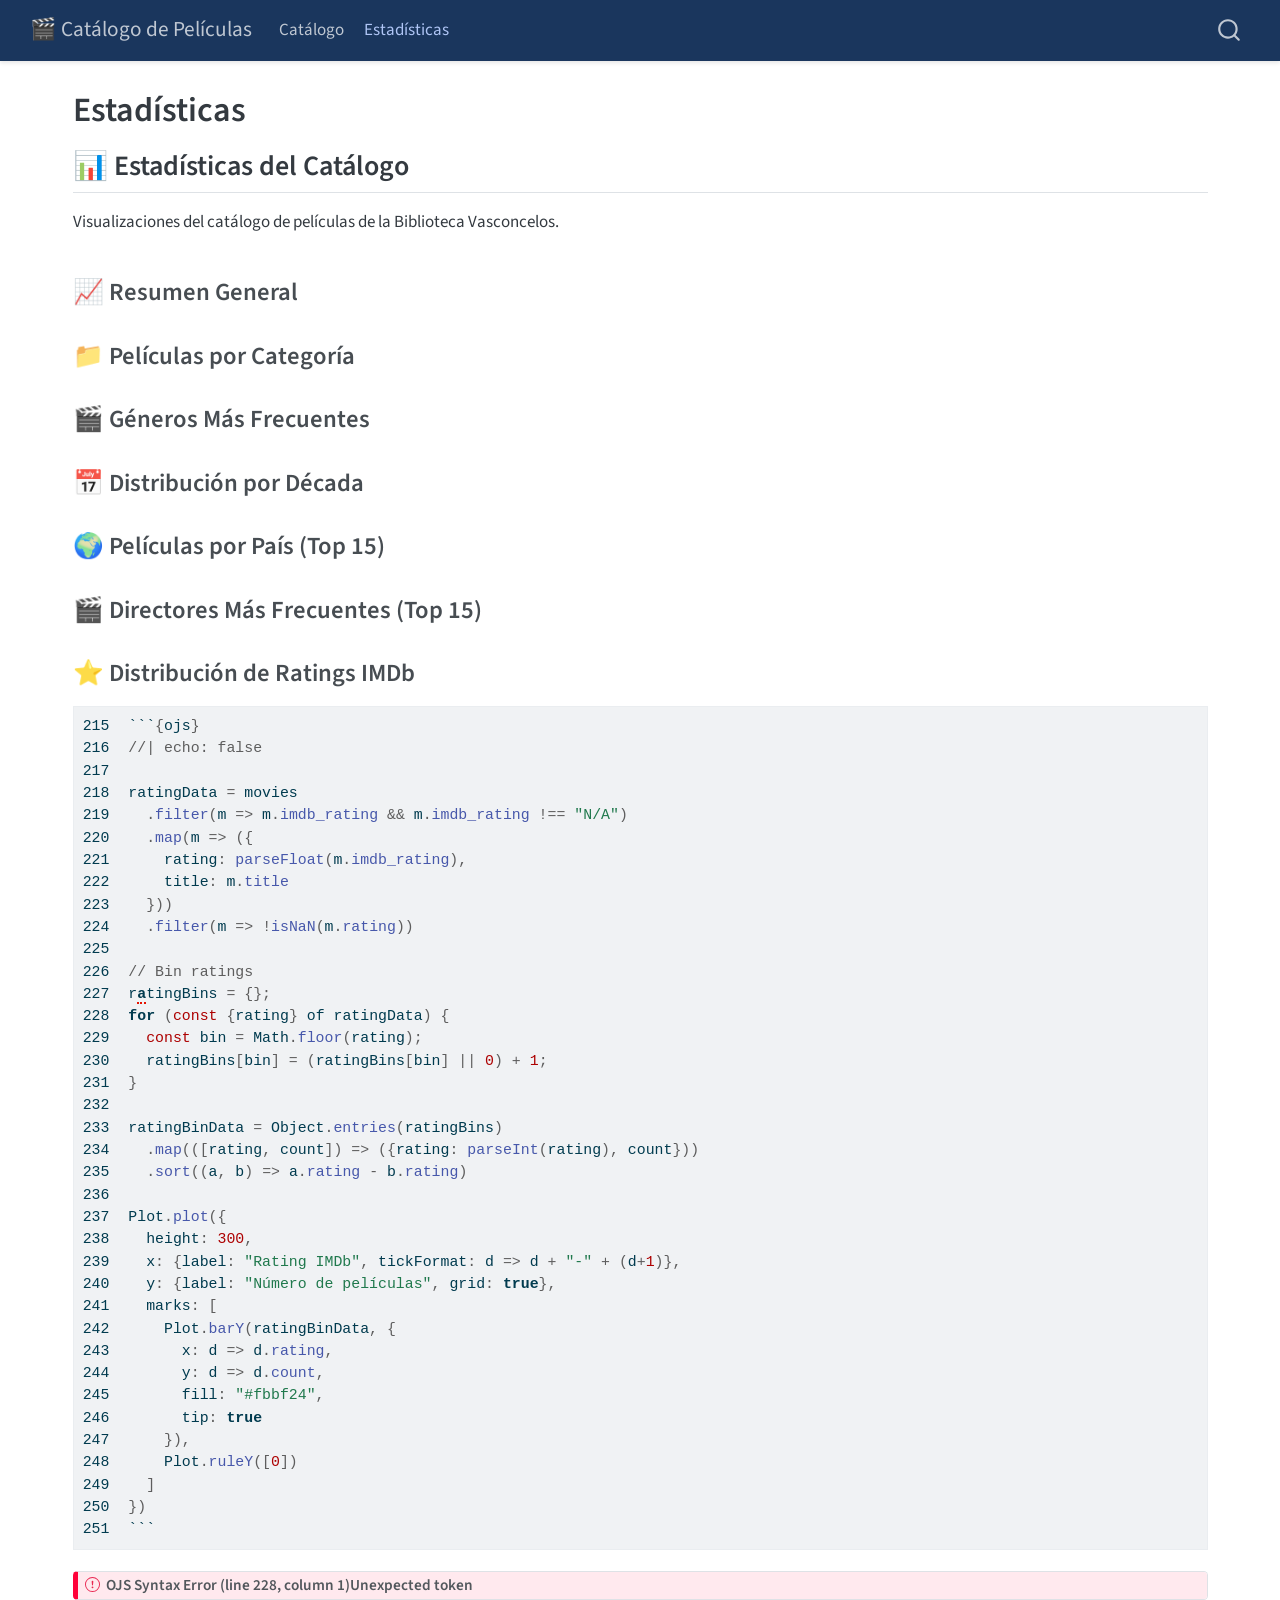
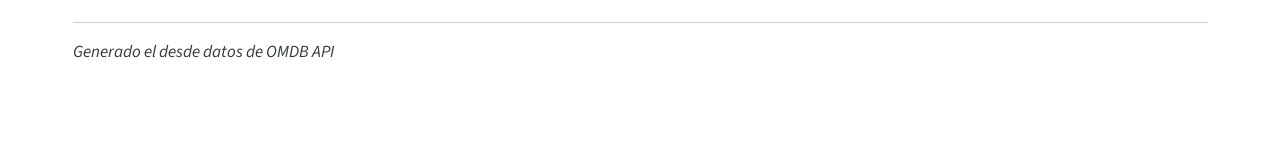
<file: stats.html>
<!DOCTYPE html>
<html xmlns="http://www.w3.org/1999/xhtml" lang="en" xml:lang="en"><head>

<meta charset="utf-8">
<meta name="generator" content="quarto-1.9.37">

<meta name="viewport" content="width=device-width, initial-scale=1.0, user-scalable=yes">


<title>Estadísticas – Catálogo de Películas</title>
<style>
/* Default styles provided by pandoc.
** See https://pandoc.org/MANUAL.html#variables-for-html for config info.
*/
code{white-space: pre-wrap;}
span.smallcaps{font-variant: small-caps;}
div.columns{display: flex; gap: min(4vw, 1.5em);}
div.column{flex: auto; overflow-x: auto;}
div.hanging-indent{margin-left: 1.5em; text-indent: -1.5em;}
ul.task-list{list-style: none;}
ul.task-list li input[type="checkbox"] {
  width: 0.8em;
  margin: 0 0.8em 0.2em -1em; /* quarto-specific, see https://github.com/quarto-dev/quarto-cli/issues/4556 */ 
  vertical-align: middle;
}
/* CSS for syntax highlighting */
html { -webkit-text-size-adjust: 100%; }
pre > code.sourceCode { white-space: pre; position: relative; }
pre > code.sourceCode > span { display: inline-block; line-height: 1.25; }
pre > code.sourceCode > span:empty { height: 1.2em; }
.sourceCode { overflow: visible; }
code.sourceCode > span { color: inherit; text-decoration: inherit; }
div.sourceCode { margin: 1em 0; }
pre.sourceCode { margin: 0; }
@media screen {
div.sourceCode { overflow: auto; }
}
@media print {
pre > code.sourceCode { white-space: pre-wrap; }
pre > code.sourceCode > span { text-indent: -5em; padding-left: 5em; }
}
pre.numberSource code
  { counter-reset: source-line 0; }
pre.numberSource code > span
  { position: relative; left: -4em; counter-increment: source-line; }
pre.numberSource code > span > a:first-child::before
  { content: counter(source-line);
    position: relative; left: -1em; text-align: right; vertical-align: baseline;
    border: none; display: inline-block;
    -webkit-touch-callout: none; -webkit-user-select: none;
    -khtml-user-select: none; -moz-user-select: none;
    -ms-user-select: none; user-select: none;
    padding: 0 4px; width: 4em;
  }
pre.numberSource { margin-left: 3em;  padding-left: 4px; }
div.sourceCode
  {   }
@media screen {
pre > code.sourceCode > span > a:first-child::before { text-decoration: underline; }
}
</style>


<script src="site_libs/quarto-nav/quarto-nav.js"></script>
<script src="site_libs/quarto-nav/headroom.min.js"></script>
<script src="site_libs/clipboard/clipboard.min.js"></script>
<script src="site_libs/quarto-search/autocomplete.umd.js"></script>
<script src="site_libs/quarto-search/fuse.min.js"></script>
<script src="site_libs/quarto-search/quarto-search.js"></script>
<meta name="quarto:offset" content="./">
<script src="site_libs/quarto-html/quarto.js" type="module"></script>
<script src="site_libs/quarto-html/tabsets/tabsets.js" type="module"></script>
<script src="site_libs/quarto-html/popper.min.js"></script>
<script src="site_libs/quarto-html/tippy.umd.min.js"></script>
<script src="site_libs/quarto-html/anchor.min.js"></script>
<link href="site_libs/quarto-html/tippy.css" rel="stylesheet">
<link href="site_libs/quarto-html/quarto-syntax-highlighting-7f8f88aac4f3542376d5c11b86a4c14d.css" rel="stylesheet" id="quarto-text-highlighting-styles">
<script src="site_libs/bootstrap/bootstrap.min.js"></script>
<link href="site_libs/bootstrap/bootstrap-icons.css" rel="stylesheet">
<link href="site_libs/bootstrap/bootstrap-4b5570e8c2e1bd25d61b5777bda9e503.min.css" rel="stylesheet" append-hash="true" id="quarto-bootstrap" data-mode="light">
<script id="quarto-search-options" type="application/json">{
  "location": "navbar",
  "copy-button": false,
  "collapse-after": 3,
  "panel-placement": "end",
  "type": "overlay",
  "limit": 50,
  "keyboard-shortcut": [
    "f",
    "/",
    "s"
  ],
  "show-item-context": false,
  "language": {
    "search-no-results-text": "No results",
    "search-matching-documents-text": "matching documents",
    "search-copy-link-title": "Copy link to search",
    "search-hide-matches-text": "Hide additional matches",
    "search-more-match-text": "more match in this document",
    "search-more-matches-text": "more matches in this document",
    "search-clear-button-title": "Clear",
    "search-text-placeholder": "",
    "search-detached-cancel-button-title": "Cancel",
    "search-submit-button-title": "Submit",
    "search-label": "Search"
  }
}</script>
<script type="module" src="site_libs/quarto-ojs/quarto-ojs-runtime.js"></script>
<link href="site_libs/quarto-ojs/quarto-ojs.css" rel="stylesheet">


<link rel="stylesheet" href="styles.css">
</head>

<body class="nav-fixed quarto-light">

<div id="quarto-search-results"></div>
  <header id="quarto-header" class="headroom fixed-top">
    <nav class="navbar navbar-expand-lg " data-bs-theme="dark">
      <div class="navbar-container container-fluid">
      <div class="navbar-brand-container mx-auto">
    <a class="navbar-brand" href="./index.html">
    <span class="navbar-title">🎬 Catálogo de Películas</span>
    </a>
  </div>
            <div id="quarto-search" class="" title="Search"></div>
          <button class="navbar-toggler" type="button" data-bs-toggle="collapse" data-bs-target="#navbarCollapse" aria-controls="navbarCollapse" role="menu" aria-expanded="false" aria-label="Toggle navigation" onclick="if (window.quartoToggleHeadroom) { window.quartoToggleHeadroom(); }">
  <span class="navbar-toggler-icon"></span>
</button>
          <div class="collapse navbar-collapse" id="navbarCollapse">
            <ul class="navbar-nav navbar-nav-scroll me-auto">
  <li class="nav-item">
    <a class="nav-link" href="./index.html"> 
<span class="menu-text">Catálogo</span></a>
  </li>  
  <li class="nav-item">
    <a class="nav-link active" href="./stats.html" aria-current="page"> 
<span class="menu-text">Estadísticas</span></a>
  </li>  
</ul>
          </div> <!-- /navcollapse -->
            <div class="quarto-navbar-tools">
</div>
      </div> <!-- /container-fluid -->
    </nav>
</header>
<!-- content -->
<div id="quarto-content" class="quarto-container page-columns page-rows-contents page-layout-full page-navbar">
<!-- sidebar -->
<!-- margin-sidebar -->
    
<!-- main -->
<main class="content column-page" id="quarto-document-content">

<header id="title-block-header" class="quarto-title-block default">
<div class="quarto-title">
<h1 class="title">Estadísticas</h1>
</div>



<div class="quarto-title-meta column-page">

    
  
    
  </div>
  


</header>


<section id="estadísticas-del-catálogo" class="level2">
<h2 class="anchored" data-anchor-id="estadísticas-del-catálogo">📊 Estadísticas del Catálogo</h2>
<p>Visualizaciones del catálogo de películas de la Biblioteca Vasconcelos.</p>
<div class="cell">
<div class="code-copy-outer-scaffold"><div class="sourceCode cell-code hidden" id="cb1" data-startfrom="16" data-source-offset="-14"><pre class="sourceCode js code-with-copy"><code class="sourceCode javascript" style="counter-reset: source-line 15;"><span id="cb1-16"><a href="#cb1-16" aria-hidden="true" tabindex="-1"></a>catalog <span class="op">=</span> <span class="fu">FileAttachment</span>(<span class="st">"data/final_results/catalog.json"</span>)<span class="op">.</span><span class="fu">json</span>()</span>
<span id="cb1-17"><a href="#cb1-17" aria-hidden="true" tabindex="-1"></a>movies <span class="op">=</span> catalog<span class="op">.</span><span class="at">movies</span> <span class="op">||</span> []</span>
<span id="cb1-18"><a href="#cb1-18" aria-hidden="true" tabindex="-1"></a></span>
<span id="cb1-19"><a href="#cb1-19" aria-hidden="true" tabindex="-1"></a><span class="co">// Helper: Count occurrences</span></span>
<span id="cb1-20"><a href="#cb1-20" aria-hidden="true" tabindex="-1"></a><span class="kw">function</span> <span class="fu">countBy</span>(array<span class="op">,</span> key) {</span>
<span id="cb1-21"><a href="#cb1-21" aria-hidden="true" tabindex="-1"></a>  <span class="kw">const</span> counts <span class="op">=</span> {}<span class="op">;</span></span>
<span id="cb1-22"><a href="#cb1-22" aria-hidden="true" tabindex="-1"></a>  <span class="cf">for</span> (<span class="kw">const</span> item <span class="kw">of</span> array) {</span>
<span id="cb1-23"><a href="#cb1-23" aria-hidden="true" tabindex="-1"></a>    <span class="kw">const</span> value <span class="op">=</span> item[key]<span class="op">;</span></span>
<span id="cb1-24"><a href="#cb1-24" aria-hidden="true" tabindex="-1"></a>    <span class="cf">if</span> (value) {</span>
<span id="cb1-25"><a href="#cb1-25" aria-hidden="true" tabindex="-1"></a>      counts[value] <span class="op">=</span> (counts[value] <span class="op">||</span> <span class="dv">0</span>) <span class="op">+</span> <span class="dv">1</span><span class="op">;</span></span>
<span id="cb1-26"><a href="#cb1-26" aria-hidden="true" tabindex="-1"></a>    }</span>
<span id="cb1-27"><a href="#cb1-27" aria-hidden="true" tabindex="-1"></a>  }</span>
<span id="cb1-28"><a href="#cb1-28" aria-hidden="true" tabindex="-1"></a>  <span class="cf">return</span> <span class="bu">Object</span><span class="op">.</span><span class="fu">entries</span>(counts)<span class="op">.</span><span class="fu">sort</span>((a<span class="op">,</span> b) <span class="kw">=&gt;</span> b[<span class="dv">1</span>] <span class="op">-</span> a[<span class="dv">1</span>])<span class="op">;</span></span>
<span id="cb1-29"><a href="#cb1-29" aria-hidden="true" tabindex="-1"></a>}</span>
<span id="cb1-30"><a href="#cb1-30" aria-hidden="true" tabindex="-1"></a></span>
<span id="cb1-31"><a href="#cb1-31" aria-hidden="true" tabindex="-1"></a><span class="co">// Helper: Count array values (for genres)</span></span>
<span id="cb1-32"><a href="#cb1-32" aria-hidden="true" tabindex="-1"></a><span class="kw">function</span> <span class="fu">countArrayValues</span>(array<span class="op">,</span> key) {</span>
<span id="cb1-33"><a href="#cb1-33" aria-hidden="true" tabindex="-1"></a>  <span class="kw">const</span> counts <span class="op">=</span> {}<span class="op">;</span></span>
<span id="cb1-34"><a href="#cb1-34" aria-hidden="true" tabindex="-1"></a>  <span class="cf">for</span> (<span class="kw">const</span> item <span class="kw">of</span> array) {</span>
<span id="cb1-35"><a href="#cb1-35" aria-hidden="true" tabindex="-1"></a>    <span class="kw">const</span> values <span class="op">=</span> item[key] <span class="op">||</span> []<span class="op">;</span></span>
<span id="cb1-36"><a href="#cb1-36" aria-hidden="true" tabindex="-1"></a>    <span class="cf">for</span> (<span class="kw">const</span> value <span class="kw">of</span> values) {</span>
<span id="cb1-37"><a href="#cb1-37" aria-hidden="true" tabindex="-1"></a>      <span class="cf">if</span> (value) {</span>
<span id="cb1-38"><a href="#cb1-38" aria-hidden="true" tabindex="-1"></a>        counts[value] <span class="op">=</span> (counts[value] <span class="op">||</span> <span class="dv">0</span>) <span class="op">+</span> <span class="dv">1</span><span class="op">;</span></span>
<span id="cb1-39"><a href="#cb1-39" aria-hidden="true" tabindex="-1"></a>      }</span>
<span id="cb1-40"><a href="#cb1-40" aria-hidden="true" tabindex="-1"></a>    }</span>
<span id="cb1-41"><a href="#cb1-41" aria-hidden="true" tabindex="-1"></a>  }</span>
<span id="cb1-42"><a href="#cb1-42" aria-hidden="true" tabindex="-1"></a>  <span class="cf">return</span> <span class="bu">Object</span><span class="op">.</span><span class="fu">entries</span>(counts)<span class="op">.</span><span class="fu">sort</span>((a<span class="op">,</span> b) <span class="kw">=&gt;</span> b[<span class="dv">1</span>] <span class="op">-</span> a[<span class="dv">1</span>])<span class="op">;</span></span>
<span id="cb1-43"><a href="#cb1-43" aria-hidden="true" tabindex="-1"></a>}</span>
<span id="cb1-44"><a href="#cb1-44" aria-hidden="true" tabindex="-1"></a></span>
<span id="cb1-45"><a href="#cb1-45" aria-hidden="true" tabindex="-1"></a><span class="co">// Stats</span></span>
<span id="cb1-46"><a href="#cb1-46" aria-hidden="true" tabindex="-1"></a>totalCount <span class="op">=</span> movies<span class="op">.</span><span class="at">length</span></span>
<span id="cb1-47"><a href="#cb1-47" aria-hidden="true" tabindex="-1"></a>enrichedCount <span class="op">=</span> movies<span class="op">.</span><span class="fu">filter</span>(m <span class="kw">=&gt;</span> m<span class="op">.</span><span class="at">enriched</span>)<span class="op">.</span><span class="at">length</span></span>
<span id="cb1-48"><a href="#cb1-48" aria-hidden="true" tabindex="-1"></a>withPoster <span class="op">=</span> movies<span class="op">.</span><span class="fu">filter</span>(m <span class="kw">=&gt;</span> m<span class="op">.</span><span class="at">poster</span> <span class="op">&amp;&amp;</span> m<span class="op">.</span><span class="at">poster</span> <span class="op">!==</span> <span class="st">"https://i.imgur.com/Ngnm5v6.png"</span>)<span class="op">.</span><span class="at">length</span></span>
<span id="cb1-49"><a href="#cb1-49" aria-hidden="true" tabindex="-1"></a>withDirector <span class="op">=</span> movies<span class="op">.</span><span class="fu">filter</span>(m <span class="kw">=&gt;</span> m<span class="op">.</span><span class="at">director</span>)<span class="op">.</span><span class="at">length</span></span>
<span id="cb1-50"><a href="#cb1-50" aria-hidden="true" tabindex="-1"></a>withYear <span class="op">=</span> movies<span class="op">.</span><span class="fu">filter</span>(m <span class="kw">=&gt;</span> m<span class="op">.</span><span class="at">year</span>)<span class="op">.</span><span class="at">length</span></span></code></pre></div><button title="Copy to Clipboard" class="code-copy-button"><i class="bi"></i></button></div>
<div class="cell-output cell-output-display">
<div>
<div id="ojs-cell-1-1" data-nodetype="declaration">

</div>
</div>
</div>
<div class="cell-output cell-output-display">
<div>
<div id="ojs-cell-1-2" data-nodetype="declaration">

</div>
</div>
</div>
<div class="cell-output cell-output-display">
<div>
<div id="ojs-cell-1-3" data-nodetype="declaration">

</div>
</div>
</div>
<div class="cell-output cell-output-display">
<div>
<div id="ojs-cell-1-4" data-nodetype="declaration">

</div>
</div>
</div>
<div class="cell-output cell-output-display">
<div>
<div id="ojs-cell-1-5" data-nodetype="declaration">

</div>
</div>
</div>
<div class="cell-output cell-output-display">
<div>
<div id="ojs-cell-1-6" data-nodetype="declaration">

</div>
</div>
</div>
<div class="cell-output cell-output-display">
<div>
<div id="ojs-cell-1-7" data-nodetype="declaration">

</div>
</div>
</div>
<div class="cell-output cell-output-display">
<div>
<div id="ojs-cell-1-8" data-nodetype="declaration">

</div>
</div>
</div>
<div class="cell-output cell-output-display">
<div>
<div id="ojs-cell-1-9" data-nodetype="declaration">

</div>
</div>
</div>
</div>
<section id="resumen-general" class="level3">
<h3 class="anchored" data-anchor-id="resumen-general">📈 Resumen General</h3>
<div class="cell">
<div class="code-copy-outer-scaffold"><div class="sourceCode cell-code hidden" id="cb2" data-startfrom="56" data-source-offset="0"><pre class="sourceCode js code-with-copy"><code class="sourceCode javascript" style="counter-reset: source-line 55;"><span id="cb2-56"><a href="#cb2-56" aria-hidden="true" tabindex="-1"></a><span class="fu">html</span><span class="vs">`&lt;div class="stats-container"&gt;</span></span>
<span id="cb2-57"><a href="#cb2-57" aria-hidden="true" tabindex="-1"></a><span class="vs">  &lt;div class="stat-card"&gt;</span></span>
<span id="cb2-58"><a href="#cb2-58" aria-hidden="true" tabindex="-1"></a><span class="vs">    &lt;div class="stat-value"&gt;</span><span class="sc">${</span>totalCount<span class="sc">}</span><span class="vs">&lt;/div&gt;</span></span>
<span id="cb2-59"><a href="#cb2-59" aria-hidden="true" tabindex="-1"></a><span class="vs">    &lt;div class="stat-label"&gt;Total Películas&lt;/div&gt;</span></span>
<span id="cb2-60"><a href="#cb2-60" aria-hidden="true" tabindex="-1"></a><span class="vs">  &lt;/div&gt;</span></span>
<span id="cb2-61"><a href="#cb2-61" aria-hidden="true" tabindex="-1"></a><span class="vs">  &lt;div class="stat-card"&gt;</span></span>
<span id="cb2-62"><a href="#cb2-62" aria-hidden="true" tabindex="-1"></a><span class="vs">    &lt;div class="stat-value"&gt;</span><span class="sc">${</span>enrichedCount<span class="sc">}</span><span class="vs">&lt;/div&gt;</span></span>
<span id="cb2-63"><a href="#cb2-63" aria-hidden="true" tabindex="-1"></a><span class="vs">    &lt;div class="stat-label"&gt;Enriquecidas (OMDB)&lt;/div&gt;</span></span>
<span id="cb2-64"><a href="#cb2-64" aria-hidden="true" tabindex="-1"></a><span class="vs">  &lt;/div&gt;</span></span>
<span id="cb2-65"><a href="#cb2-65" aria-hidden="true" tabindex="-1"></a><span class="vs">  &lt;div class="stat-card"&gt;</span></span>
<span id="cb2-66"><a href="#cb2-66" aria-hidden="true" tabindex="-1"></a><span class="vs">    &lt;div class="stat-value"&gt;</span><span class="sc">${</span>withPoster<span class="sc">}</span><span class="vs">&lt;/div&gt;</span></span>
<span id="cb2-67"><a href="#cb2-67" aria-hidden="true" tabindex="-1"></a><span class="vs">    &lt;div class="stat-label"&gt;Con Poster&lt;/div&gt;</span></span>
<span id="cb2-68"><a href="#cb2-68" aria-hidden="true" tabindex="-1"></a><span class="vs">  &lt;/div&gt;</span></span>
<span id="cb2-69"><a href="#cb2-69" aria-hidden="true" tabindex="-1"></a><span class="vs">  &lt;div class="stat-card"&gt;</span></span>
<span id="cb2-70"><a href="#cb2-70" aria-hidden="true" tabindex="-1"></a><span class="vs">    &lt;div class="stat-value"&gt;</span><span class="sc">${</span>withDirector<span class="sc">}</span><span class="vs">&lt;/div&gt;</span></span>
<span id="cb2-71"><a href="#cb2-71" aria-hidden="true" tabindex="-1"></a><span class="vs">    &lt;div class="stat-label"&gt;Con Director&lt;/div&gt;</span></span>
<span id="cb2-72"><a href="#cb2-72" aria-hidden="true" tabindex="-1"></a><span class="vs">  &lt;/div&gt;</span></span>
<span id="cb2-73"><a href="#cb2-73" aria-hidden="true" tabindex="-1"></a><span class="vs">&lt;/div&gt;`</span></span></code></pre></div><button title="Copy to Clipboard" class="code-copy-button"><i class="bi"></i></button></div>
<div class="cell-output cell-output-display">
<div id="ojs-cell-2" data-nodetype="expression">

</div>
</div>
</div>
</section>
<section id="películas-por-categoría" class="level3">
<h3 class="anchored" data-anchor-id="películas-por-categoría">📁 Películas por Categoría</h3>
<div class="cell">
<div class="code-copy-outer-scaffold"><div class="sourceCode cell-code hidden" id="cb3" data-startfrom="82" data-source-offset="-1"><pre class="sourceCode js code-with-copy"><code class="sourceCode javascript" style="counter-reset: source-line 81;"><span id="cb3-82"><a href="#cb3-82" aria-hidden="true" tabindex="-1"></a>categoryCounts <span class="op">=</span> <span class="fu">countBy</span>(movies<span class="op">,</span> <span class="st">"category_display"</span>)</span>
<span id="cb3-83"><a href="#cb3-83" aria-hidden="true" tabindex="-1"></a></span>
<span id="cb3-84"><a href="#cb3-84" aria-hidden="true" tabindex="-1"></a>Plot<span class="op">.</span><span class="fu">plot</span>({</span>
<span id="cb3-85"><a href="#cb3-85" aria-hidden="true" tabindex="-1"></a>  <span class="dt">marginLeft</span><span class="op">:</span> <span class="dv">150</span><span class="op">,</span></span>
<span id="cb3-86"><a href="#cb3-86" aria-hidden="true" tabindex="-1"></a>  <span class="dt">height</span><span class="op">:</span> <span class="dv">300</span><span class="op">,</span></span>
<span id="cb3-87"><a href="#cb3-87" aria-hidden="true" tabindex="-1"></a>  <span class="dt">x</span><span class="op">:</span> {<span class="dt">label</span><span class="op">:</span> <span class="st">"Número de películas"</span><span class="op">,</span> <span class="dt">grid</span><span class="op">:</span> <span class="kw">true</span>}<span class="op">,</span></span>
<span id="cb3-88"><a href="#cb3-88" aria-hidden="true" tabindex="-1"></a>  <span class="dt">y</span><span class="op">:</span> {<span class="dt">label</span><span class="op">:</span> <span class="kw">null</span>}<span class="op">,</span></span>
<span id="cb3-89"><a href="#cb3-89" aria-hidden="true" tabindex="-1"></a>  <span class="dt">marks</span><span class="op">:</span> [</span>
<span id="cb3-90"><a href="#cb3-90" aria-hidden="true" tabindex="-1"></a>    Plot<span class="op">.</span><span class="fu">barX</span>(categoryCounts<span class="op">,</span> {</span>
<span id="cb3-91"><a href="#cb3-91" aria-hidden="true" tabindex="-1"></a>      <span class="dt">y</span><span class="op">:</span> d <span class="kw">=&gt;</span> d[<span class="dv">0</span>]<span class="op">,</span></span>
<span id="cb3-92"><a href="#cb3-92" aria-hidden="true" tabindex="-1"></a>      <span class="dt">x</span><span class="op">:</span> d <span class="kw">=&gt;</span> d[<span class="dv">1</span>]<span class="op">,</span></span>
<span id="cb3-93"><a href="#cb3-93" aria-hidden="true" tabindex="-1"></a>      <span class="dt">fill</span><span class="op">:</span> <span class="st">"#667eea"</span><span class="op">,</span></span>
<span id="cb3-94"><a href="#cb3-94" aria-hidden="true" tabindex="-1"></a>      <span class="dt">tip</span><span class="op">:</span> <span class="kw">true</span></span>
<span id="cb3-95"><a href="#cb3-95" aria-hidden="true" tabindex="-1"></a>    })<span class="op">,</span></span>
<span id="cb3-96"><a href="#cb3-96" aria-hidden="true" tabindex="-1"></a>    Plot<span class="op">.</span><span class="fu">ruleX</span>([<span class="dv">0</span>])</span>
<span id="cb3-97"><a href="#cb3-97" aria-hidden="true" tabindex="-1"></a>  ]</span>
<span id="cb3-98"><a href="#cb3-98" aria-hidden="true" tabindex="-1"></a>})</span></code></pre></div><button title="Copy to Clipboard" class="code-copy-button"><i class="bi"></i></button></div>
<div class="cell-output cell-output-display">
<div>
<div id="ojs-cell-3-1" data-nodetype="declaration">

</div>
</div>
</div>
<div class="cell-output cell-output-display">
<div>
<div id="ojs-cell-3-2" data-nodetype="expression">

</div>
</div>
</div>
</div>
</section>
<section id="géneros-más-frecuentes" class="level3">
<h3 class="anchored" data-anchor-id="géneros-más-frecuentes">🎬 Géneros Más Frecuentes</h3>
<div class="cell">
<div class="code-copy-outer-scaffold"><div class="sourceCode cell-code hidden" id="cb4" data-startfrom="106" data-source-offset="-1"><pre class="sourceCode js code-with-copy"><code class="sourceCode javascript" style="counter-reset: source-line 105;"><span id="cb4-106"><a href="#cb4-106" aria-hidden="true" tabindex="-1"></a>genreCounts <span class="op">=</span> <span class="fu">countArrayValues</span>(movies<span class="op">,</span> <span class="st">"genre"</span>)<span class="op">.</span><span class="fu">slice</span>(<span class="dv">0</span><span class="op">,</span> <span class="dv">15</span>)</span>
<span id="cb4-107"><a href="#cb4-107" aria-hidden="true" tabindex="-1"></a></span>
<span id="cb4-108"><a href="#cb4-108" aria-hidden="true" tabindex="-1"></a>Plot<span class="op">.</span><span class="fu">plot</span>({</span>
<span id="cb4-109"><a href="#cb4-109" aria-hidden="true" tabindex="-1"></a>  <span class="dt">marginLeft</span><span class="op">:</span> <span class="dv">150</span><span class="op">,</span></span>
<span id="cb4-110"><a href="#cb4-110" aria-hidden="true" tabindex="-1"></a>  <span class="dt">height</span><span class="op">:</span> <span class="dv">400</span><span class="op">,</span></span>
<span id="cb4-111"><a href="#cb4-111" aria-hidden="true" tabindex="-1"></a>  <span class="dt">x</span><span class="op">:</span> {<span class="dt">label</span><span class="op">:</span> <span class="st">"Número de películas"</span><span class="op">,</span> <span class="dt">grid</span><span class="op">:</span> <span class="kw">true</span>}<span class="op">,</span></span>
<span id="cb4-112"><a href="#cb4-112" aria-hidden="true" tabindex="-1"></a>  <span class="dt">y</span><span class="op">:</span> {<span class="dt">label</span><span class="op">:</span> <span class="kw">null</span>}<span class="op">,</span></span>
<span id="cb4-113"><a href="#cb4-113" aria-hidden="true" tabindex="-1"></a>  <span class="dt">marks</span><span class="op">:</span> [</span>
<span id="cb4-114"><a href="#cb4-114" aria-hidden="true" tabindex="-1"></a>    Plot<span class="op">.</span><span class="fu">barX</span>(genreCounts<span class="op">,</span> {</span>
<span id="cb4-115"><a href="#cb4-115" aria-hidden="true" tabindex="-1"></a>      <span class="dt">y</span><span class="op">:</span> d <span class="kw">=&gt;</span> d[<span class="dv">0</span>]<span class="op">,</span></span>
<span id="cb4-116"><a href="#cb4-116" aria-hidden="true" tabindex="-1"></a>      <span class="dt">x</span><span class="op">:</span> d <span class="kw">=&gt;</span> d[<span class="dv">1</span>]<span class="op">,</span></span>
<span id="cb4-117"><a href="#cb4-117" aria-hidden="true" tabindex="-1"></a>      <span class="dt">fill</span><span class="op">:</span> <span class="st">"#10b981"</span><span class="op">,</span></span>
<span id="cb4-118"><a href="#cb4-118" aria-hidden="true" tabindex="-1"></a>      <span class="dt">tip</span><span class="op">:</span> <span class="kw">true</span></span>
<span id="cb4-119"><a href="#cb4-119" aria-hidden="true" tabindex="-1"></a>    })<span class="op">,</span></span>
<span id="cb4-120"><a href="#cb4-120" aria-hidden="true" tabindex="-1"></a>    Plot<span class="op">.</span><span class="fu">ruleX</span>([<span class="dv">0</span>])</span>
<span id="cb4-121"><a href="#cb4-121" aria-hidden="true" tabindex="-1"></a>  ]</span>
<span id="cb4-122"><a href="#cb4-122" aria-hidden="true" tabindex="-1"></a>})</span></code></pre></div><button title="Copy to Clipboard" class="code-copy-button"><i class="bi"></i></button></div>
<div class="cell-output cell-output-display">
<div>
<div id="ojs-cell-4-1" data-nodetype="declaration">

</div>
</div>
</div>
<div class="cell-output cell-output-display">
<div>
<div id="ojs-cell-4-2" data-nodetype="expression">

</div>
</div>
</div>
</div>
</section>
<section id="distribución-por-década" class="level3">
<h3 class="anchored" data-anchor-id="distribución-por-década">📅 Distribución por Década</h3>
<div class="cell">
<div class="code-copy-outer-scaffold"><div class="sourceCode cell-code hidden" id="cb5" data-startfrom="130" data-source-offset="-1"><pre class="sourceCode js code-with-copy"><code class="sourceCode javascript" style="counter-reset: source-line 129;"><span id="cb5-130"><a href="#cb5-130" aria-hidden="true" tabindex="-1"></a>decadeData <span class="op">=</span> movies</span>
<span id="cb5-131"><a href="#cb5-131" aria-hidden="true" tabindex="-1"></a>  <span class="op">.</span><span class="fu">filter</span>(m <span class="kw">=&gt;</span> m<span class="op">.</span><span class="at">decade</span>)</span>
<span id="cb5-132"><a href="#cb5-132" aria-hidden="true" tabindex="-1"></a>  <span class="op">.</span><span class="fu">map</span>(m <span class="kw">=&gt;</span> ({<span class="dt">decade</span><span class="op">:</span> m<span class="op">.</span><span class="at">decade</span>}))</span>
<span id="cb5-133"><a href="#cb5-133" aria-hidden="true" tabindex="-1"></a></span>
<span id="cb5-134"><a href="#cb5-134" aria-hidden="true" tabindex="-1"></a>decadeCounts <span class="op">=</span> <span class="fu">countBy</span>(decadeData<span class="op">,</span> <span class="st">"decade"</span>)</span>
<span id="cb5-135"><a href="#cb5-135" aria-hidden="true" tabindex="-1"></a>  <span class="op">.</span><span class="fu">sort</span>((a<span class="op">,</span> b) <span class="kw">=&gt;</span> a[<span class="dv">0</span>] <span class="op">-</span> b[<span class="dv">0</span>])</span>
<span id="cb5-136"><a href="#cb5-136" aria-hidden="true" tabindex="-1"></a></span>
<span id="cb5-137"><a href="#cb5-137" aria-hidden="true" tabindex="-1"></a>Plot<span class="op">.</span><span class="fu">plot</span>({</span>
<span id="cb5-138"><a href="#cb5-138" aria-hidden="true" tabindex="-1"></a>  <span class="dt">height</span><span class="op">:</span> <span class="dv">300</span><span class="op">,</span></span>
<span id="cb5-139"><a href="#cb5-139" aria-hidden="true" tabindex="-1"></a>  <span class="dt">x</span><span class="op">:</span> {<span class="dt">label</span><span class="op">:</span> <span class="st">"Década"</span><span class="op">,</span> <span class="dt">tickFormat</span><span class="op">:</span> d <span class="kw">=&gt;</span> d <span class="op">+</span> <span class="st">"s"</span>}<span class="op">,</span></span>
<span id="cb5-140"><a href="#cb5-140" aria-hidden="true" tabindex="-1"></a>  <span class="dt">y</span><span class="op">:</span> {<span class="dt">label</span><span class="op">:</span> <span class="st">"Número de películas"</span><span class="op">,</span> <span class="dt">grid</span><span class="op">:</span> <span class="kw">true</span>}<span class="op">,</span></span>
<span id="cb5-141"><a href="#cb5-141" aria-hidden="true" tabindex="-1"></a>  <span class="dt">marks</span><span class="op">:</span> [</span>
<span id="cb5-142"><a href="#cb5-142" aria-hidden="true" tabindex="-1"></a>    Plot<span class="op">.</span><span class="fu">barY</span>(decadeCounts<span class="op">,</span> {</span>
<span id="cb5-143"><a href="#cb5-143" aria-hidden="true" tabindex="-1"></a>      <span class="dt">x</span><span class="op">:</span> d <span class="kw">=&gt;</span> d[<span class="dv">0</span>]<span class="op">,</span></span>
<span id="cb5-144"><a href="#cb5-144" aria-hidden="true" tabindex="-1"></a>      <span class="dt">y</span><span class="op">:</span> d <span class="kw">=&gt;</span> d[<span class="dv">1</span>]<span class="op">,</span></span>
<span id="cb5-145"><a href="#cb5-145" aria-hidden="true" tabindex="-1"></a>      <span class="dt">fill</span><span class="op">:</span> <span class="st">"#f59e0b"</span><span class="op">,</span></span>
<span id="cb5-146"><a href="#cb5-146" aria-hidden="true" tabindex="-1"></a>      <span class="dt">tip</span><span class="op">:</span> <span class="kw">true</span></span>
<span id="cb5-147"><a href="#cb5-147" aria-hidden="true" tabindex="-1"></a>    })<span class="op">,</span></span>
<span id="cb5-148"><a href="#cb5-148" aria-hidden="true" tabindex="-1"></a>    Plot<span class="op">.</span><span class="fu">ruleY</span>([<span class="dv">0</span>])</span>
<span id="cb5-149"><a href="#cb5-149" aria-hidden="true" tabindex="-1"></a>  ]</span>
<span id="cb5-150"><a href="#cb5-150" aria-hidden="true" tabindex="-1"></a>})</span></code></pre></div><button title="Copy to Clipboard" class="code-copy-button"><i class="bi"></i></button></div>
<div class="cell-output cell-output-display">
<div>
<div id="ojs-cell-5-1" data-nodetype="declaration">

</div>
</div>
</div>
<div class="cell-output cell-output-display">
<div>
<div id="ojs-cell-5-2" data-nodetype="declaration">

</div>
</div>
</div>
<div class="cell-output cell-output-display">
<div>
<div id="ojs-cell-5-3" data-nodetype="expression">

</div>
</div>
</div>
</div>
</section>
<section id="películas-por-país-top-15" class="level3">
<h3 class="anchored" data-anchor-id="películas-por-país-top-15">🌍 Películas por País (Top 15)</h3>
<div class="cell">
<div class="code-copy-outer-scaffold"><div class="sourceCode cell-code hidden" id="cb6" data-startfrom="159" data-source-offset="-45"><pre class="sourceCode js code-with-copy"><code class="sourceCode javascript" style="counter-reset: source-line 158;"><span id="cb6-159"><a href="#cb6-159" aria-hidden="true" tabindex="-1"></a>countryData <span class="op">=</span> movies<span class="op">.</span><span class="fu">flatMap</span>(m <span class="kw">=&gt;</span> {</span>
<span id="cb6-160"><a href="#cb6-160" aria-hidden="true" tabindex="-1"></a>  <span class="kw">const</span> countries <span class="op">=</span> (m<span class="op">.</span><span class="at">country</span> <span class="op">||</span> <span class="st">""</span>)<span class="op">.</span><span class="fu">split</span>(<span class="st">","</span>)<span class="op">.</span><span class="fu">map</span>(c <span class="kw">=&gt;</span> c<span class="op">.</span><span class="fu">trim</span>())<span class="op">.</span><span class="fu">filter</span>(<span class="bu">Boolean</span>)<span class="op">;</span></span>
<span id="cb6-161"><a href="#cb6-161" aria-hidden="true" tabindex="-1"></a>  <span class="cf">return</span> countries<span class="op">.</span><span class="fu">map</span>(c <span class="kw">=&gt;</span> ({<span class="dt">country</span><span class="op">:</span> c}))<span class="op">;</span></span>
<span id="cb6-162"><a href="#cb6-162" aria-hidden="true" tabindex="-1"></a>})<span class="op">;</span></span>
<span id="cb6-163"><a href="#cb6-163" aria-hidden="true" tabindex="-1"></a></span>
<span id="cb6-164"><a href="#cb6-164" aria-hidden="true" tabindex="-1"></a>countryCounts <span class="op">=</span> <span class="fu">countBy</span>(countryData<span class="op">,</span> <span class="st">"country"</span>)<span class="op">.</span><span class="fu">slice</span>(<span class="dv">0</span><span class="op">,</span> <span class="dv">15</span>)</span>
<span id="cb6-165"><a href="#cb6-165" aria-hidden="true" tabindex="-1"></a></span>
<span id="cb6-166"><a href="#cb6-166" aria-hidden="true" tabindex="-1"></a>Plot<span class="op">.</span><span class="fu">plot</span>({</span>
<span id="cb6-167"><a href="#cb6-167" aria-hidden="true" tabindex="-1"></a>  <span class="dt">marginLeft</span><span class="op">:</span> <span class="dv">150</span><span class="op">,</span></span>
<span id="cb6-168"><a href="#cb6-168" aria-hidden="true" tabindex="-1"></a>  <span class="dt">height</span><span class="op">:</span> <span class="dv">400</span><span class="op">,</span></span>
<span id="cb6-169"><a href="#cb6-169" aria-hidden="true" tabindex="-1"></a>  <span class="dt">x</span><span class="op">:</span> {<span class="dt">label</span><span class="op">:</span> <span class="st">"Número de películas"</span><span class="op">,</span> <span class="dt">grid</span><span class="op">:</span> <span class="kw">true</span>}<span class="op">,</span></span>
<span id="cb6-170"><a href="#cb6-170" aria-hidden="true" tabindex="-1"></a>  <span class="dt">y</span><span class="op">:</span> {<span class="dt">label</span><span class="op">:</span> <span class="kw">null</span>}<span class="op">,</span></span>
<span id="cb6-171"><a href="#cb6-171" aria-hidden="true" tabindex="-1"></a>  <span class="dt">marks</span><span class="op">:</span> [</span>
<span id="cb6-172"><a href="#cb6-172" aria-hidden="true" tabindex="-1"></a>    Plot<span class="op">.</span><span class="fu">barX</span>(countryCounts<span class="op">,</span> {</span>
<span id="cb6-173"><a href="#cb6-173" aria-hidden="true" tabindex="-1"></a>      <span class="dt">y</span><span class="op">:</span> d <span class="kw">=&gt;</span> d[<span class="dv">0</span>]<span class="op">,</span></span>
<span id="cb6-174"><a href="#cb6-174" aria-hidden="true" tabindex="-1"></a>      <span class="dt">x</span><span class="op">:</span> d <span class="kw">=&gt;</span> d[<span class="dv">1</span>]<span class="op">,</span></span>
<span id="cb6-175"><a href="#cb6-175" aria-hidden="true" tabindex="-1"></a>      <span class="dt">fill</span><span class="op">:</span> <span class="st">"#ec4899"</span><span class="op">,</span></span>
<span id="cb6-176"><a href="#cb6-176" aria-hidden="true" tabindex="-1"></a>      <span class="dt">tip</span><span class="op">:</span> <span class="kw">true</span></span>
<span id="cb6-177"><a href="#cb6-177" aria-hidden="true" tabindex="-1"></a>    })<span class="op">,</span></span>
<span id="cb6-178"><a href="#cb6-178" aria-hidden="true" tabindex="-1"></a>    Plot<span class="op">.</span><span class="fu">ruleX</span>([<span class="dv">0</span>])</span>
<span id="cb6-179"><a href="#cb6-179" aria-hidden="true" tabindex="-1"></a>  ]</span>
<span id="cb6-180"><a href="#cb6-180" aria-hidden="true" tabindex="-1"></a>})</span></code></pre></div><button title="Copy to Clipboard" class="code-copy-button"><i class="bi"></i></button></div>
<div class="cell-output cell-output-display">
<div>
<div id="ojs-cell-6-1" data-nodetype="declaration">

</div>
</div>
</div>
<div class="cell-output cell-output-display">
<div>
<div id="ojs-cell-6-2" data-nodetype="declaration">

</div>
</div>
</div>
<div class="cell-output cell-output-display">
<div>
<div id="ojs-cell-6-3" data-nodetype="expression">

</div>
</div>
</div>
</div>
</section>
<section id="directores-más-frecuentes-top-15" class="level3">
<h3 class="anchored" data-anchor-id="directores-más-frecuentes-top-15">🎬 Directores Más Frecuentes (Top 15)</h3>
<div class="cell">
<div class="code-copy-outer-scaffold"><div class="sourceCode cell-code hidden" id="cb7" data-startfrom="189" data-source-offset="-45"><pre class="sourceCode js code-with-copy"><code class="sourceCode javascript" style="counter-reset: source-line 188;"><span id="cb7-189"><a href="#cb7-189" aria-hidden="true" tabindex="-1"></a>directorData <span class="op">=</span> movies<span class="op">.</span><span class="fu">flatMap</span>(m <span class="kw">=&gt;</span> {</span>
<span id="cb7-190"><a href="#cb7-190" aria-hidden="true" tabindex="-1"></a>  <span class="kw">const</span> directors <span class="op">=</span> (m<span class="op">.</span><span class="at">director</span> <span class="op">||</span> <span class="st">""</span>)<span class="op">.</span><span class="fu">split</span>(<span class="st">","</span>)<span class="op">.</span><span class="fu">map</span>(d <span class="kw">=&gt;</span> d<span class="op">.</span><span class="fu">trim</span>())<span class="op">.</span><span class="fu">filter</span>(<span class="bu">Boolean</span>)<span class="op">;</span></span>
<span id="cb7-191"><a href="#cb7-191" aria-hidden="true" tabindex="-1"></a>  <span class="cf">return</span> directors<span class="op">.</span><span class="fu">map</span>(d <span class="kw">=&gt;</span> ({<span class="dt">director</span><span class="op">:</span> d}))<span class="op">;</span></span>
<span id="cb7-192"><a href="#cb7-192" aria-hidden="true" tabindex="-1"></a>})<span class="op">;</span></span>
<span id="cb7-193"><a href="#cb7-193" aria-hidden="true" tabindex="-1"></a></span>
<span id="cb7-194"><a href="#cb7-194" aria-hidden="true" tabindex="-1"></a>directorCounts <span class="op">=</span> <span class="fu">countBy</span>(directorData<span class="op">,</span> <span class="st">"director"</span>)<span class="op">.</span><span class="fu">slice</span>(<span class="dv">0</span><span class="op">,</span> <span class="dv">15</span>)</span>
<span id="cb7-195"><a href="#cb7-195" aria-hidden="true" tabindex="-1"></a></span>
<span id="cb7-196"><a href="#cb7-196" aria-hidden="true" tabindex="-1"></a>Plot<span class="op">.</span><span class="fu">plot</span>({</span>
<span id="cb7-197"><a href="#cb7-197" aria-hidden="true" tabindex="-1"></a>  <span class="dt">marginLeft</span><span class="op">:</span> <span class="dv">200</span><span class="op">,</span></span>
<span id="cb7-198"><a href="#cb7-198" aria-hidden="true" tabindex="-1"></a>  <span class="dt">height</span><span class="op">:</span> <span class="dv">400</span><span class="op">,</span></span>
<span id="cb7-199"><a href="#cb7-199" aria-hidden="true" tabindex="-1"></a>  <span class="dt">x</span><span class="op">:</span> {<span class="dt">label</span><span class="op">:</span> <span class="st">"Número de películas"</span><span class="op">,</span> <span class="dt">grid</span><span class="op">:</span> <span class="kw">true</span>}<span class="op">,</span></span>
<span id="cb7-200"><a href="#cb7-200" aria-hidden="true" tabindex="-1"></a>  <span class="dt">y</span><span class="op">:</span> {<span class="dt">label</span><span class="op">:</span> <span class="kw">null</span>}<span class="op">,</span></span>
<span id="cb7-201"><a href="#cb7-201" aria-hidden="true" tabindex="-1"></a>  <span class="dt">marks</span><span class="op">:</span> [</span>
<span id="cb7-202"><a href="#cb7-202" aria-hidden="true" tabindex="-1"></a>    Plot<span class="op">.</span><span class="fu">barX</span>(directorCounts<span class="op">,</span> {</span>
<span id="cb7-203"><a href="#cb7-203" aria-hidden="true" tabindex="-1"></a>      <span class="dt">y</span><span class="op">:</span> d <span class="kw">=&gt;</span> d[<span class="dv">0</span>]<span class="op">,</span></span>
<span id="cb7-204"><a href="#cb7-204" aria-hidden="true" tabindex="-1"></a>      <span class="dt">x</span><span class="op">:</span> d <span class="kw">=&gt;</span> d[<span class="dv">1</span>]<span class="op">,</span></span>
<span id="cb7-205"><a href="#cb7-205" aria-hidden="true" tabindex="-1"></a>      <span class="dt">fill</span><span class="op">:</span> <span class="st">"#8b5cf6"</span><span class="op">,</span></span>
<span id="cb7-206"><a href="#cb7-206" aria-hidden="true" tabindex="-1"></a>      <span class="dt">tip</span><span class="op">:</span> <span class="kw">true</span></span>
<span id="cb7-207"><a href="#cb7-207" aria-hidden="true" tabindex="-1"></a>    })<span class="op">,</span></span>
<span id="cb7-208"><a href="#cb7-208" aria-hidden="true" tabindex="-1"></a>    Plot<span class="op">.</span><span class="fu">ruleX</span>([<span class="dv">0</span>])</span>
<span id="cb7-209"><a href="#cb7-209" aria-hidden="true" tabindex="-1"></a>  ]</span>
<span id="cb7-210"><a href="#cb7-210" aria-hidden="true" tabindex="-1"></a>})</span></code></pre></div><button title="Copy to Clipboard" class="code-copy-button"><i class="bi"></i></button></div>
<div class="cell-output cell-output-display">
<div>
<div id="ojs-cell-7-1" data-nodetype="declaration">

</div>
</div>
</div>
<div class="cell-output cell-output-display">
<div>
<div id="ojs-cell-7-2" data-nodetype="declaration">

</div>
</div>
</div>
<div class="cell-output cell-output-display">
<div>
<div id="ojs-cell-7-3" data-nodetype="expression">

</div>
</div>
</div>
</div>
</section>
<section id="distribución-de-ratings-imdb" class="level3">
<h3 class="anchored" data-anchor-id="distribución-de-ratings-imdb">⭐ Distribución de Ratings IMDb</h3>
<div class="quarto-ojs-syntax-error">
<div class="code-copy-outer-scaffold"><div class="sourceCode" id="cb8" data-startfrom="215" data-syntax-error-position="223" data-source-offset="9"><pre class="sourceCode numberSource numberLines java code-with-copy"><code class="sourceCode java" style="counter-reset: source-line 214;"><span id="cb8-215"><a href="#cb8-215"></a>```<span class="op">{</span>ojs<span class="op">}</span></span>
<span id="cb8-216"><a href="#cb8-216"></a><span class="co">//| echo: false</span></span>
<span id="cb8-217"><a href="#cb8-217"></a></span>
<span id="cb8-218"><a href="#cb8-218"></a>ratingData <span class="op">=</span> movies</span>
<span id="cb8-219"><a href="#cb8-219"></a>  <span class="op">.</span><span class="fu">filter</span><span class="op">(</span>m <span class="op">=&gt;</span> m<span class="op">.</span><span class="fu">imdb_rating</span> <span class="op">&amp;&amp;</span> m<span class="op">.</span><span class="fu">imdb_rating</span> <span class="op">!==</span> <span class="st">"N/A"</span><span class="op">)</span></span>
<span id="cb8-220"><a href="#cb8-220"></a>  <span class="op">.</span><span class="fu">map</span><span class="op">(</span>m <span class="op">=&gt;</span> <span class="op">({</span></span>
<span id="cb8-221"><a href="#cb8-221"></a>    rating<span class="op">:</span> <span class="fu">parseFloat</span><span class="op">(</span>m<span class="op">.</span><span class="fu">imdb_rating</span><span class="op">),</span></span>
<span id="cb8-222"><a href="#cb8-222"></a>    title<span class="op">:</span> m<span class="op">.</span><span class="fu">title</span></span>
<span id="cb8-223"><a href="#cb8-223"></a>  <span class="op">}))</span></span>
<span id="cb8-224"><a href="#cb8-224"></a>  <span class="op">.</span><span class="fu">filter</span><span class="op">(</span>m <span class="op">=&gt;</span> <span class="op">!</span><span class="fu">isNaN</span><span class="op">(</span>m<span class="op">.</span><span class="fu">rating</span><span class="op">))</span></span>
<span id="cb8-225"><a href="#cb8-225"></a></span>
<span id="cb8-226"><a href="#cb8-226"></a><span class="co">// Bin ratings</span></span>
<span id="cb8-227"><a href="#cb8-227"></a>ratingBins <span class="op">=</span> <span class="op">{};</span></span>
<span id="cb8-228"><a href="#cb8-228"></a><span class="cf">for</span> <span class="op">(</span><span class="dt">const</span> <span class="op">{</span>rating<span class="op">}</span> of ratingData<span class="op">)</span> <span class="op">{</span></span>
<span id="cb8-229"><a href="#cb8-229"></a>  <span class="dt">const</span> bin <span class="op">=</span> <span class="bu">Math</span><span class="op">.</span><span class="fu">floor</span><span class="op">(</span>rating<span class="op">);</span></span>
<span id="cb8-230"><a href="#cb8-230"></a>  ratingBins<span class="op">[</span>bin<span class="op">]</span> <span class="op">=</span> <span class="op">(</span>ratingBins<span class="op">[</span>bin<span class="op">]</span> <span class="op">||</span> <span class="dv">0</span><span class="op">)</span> <span class="op">+</span> <span class="dv">1</span><span class="op">;</span></span>
<span id="cb8-231"><a href="#cb8-231"></a><span class="op">}</span></span>
<span id="cb8-232"><a href="#cb8-232"></a></span>
<span id="cb8-233"><a href="#cb8-233"></a>ratingBinData <span class="op">=</span> <span class="bu">Object</span><span class="op">.</span><span class="fu">entries</span><span class="op">(</span>ratingBins<span class="op">)</span></span>
<span id="cb8-234"><a href="#cb8-234"></a>  <span class="op">.</span><span class="fu">map</span><span class="op">(([</span>rating<span class="op">,</span> count<span class="op">])</span> <span class="op">=&gt;</span> <span class="op">({</span>rating<span class="op">:</span> <span class="fu">parseInt</span><span class="op">(</span>rating<span class="op">),</span> count<span class="op">}))</span></span>
<span id="cb8-235"><a href="#cb8-235"></a>  <span class="op">.</span><span class="fu">sort</span><span class="op">((</span>a<span class="op">,</span> b<span class="op">)</span> <span class="op">=&gt;</span> a<span class="op">.</span><span class="fu">rating</span> <span class="op">-</span> b<span class="op">.</span><span class="fu">rating</span><span class="op">)</span></span>
<span id="cb8-236"><a href="#cb8-236"></a></span>
<span id="cb8-237"><a href="#cb8-237"></a>Plot<span class="op">.</span><span class="fu">plot</span><span class="op">({</span></span>
<span id="cb8-238"><a href="#cb8-238"></a>  height<span class="op">:</span> <span class="dv">300</span><span class="op">,</span></span>
<span id="cb8-239"><a href="#cb8-239"></a>  x<span class="op">:</span> <span class="op">{</span>label<span class="op">:</span> <span class="st">"Rating IMDb"</span><span class="op">,</span> tickFormat<span class="op">:</span> d <span class="op">=&gt;</span> d <span class="op">+</span> <span class="st">"-"</span> <span class="op">+</span> <span class="op">(</span>d<span class="op">+</span><span class="dv">1</span><span class="op">)},</span></span>
<span id="cb8-240"><a href="#cb8-240"></a>  y<span class="op">:</span> <span class="op">{</span>label<span class="op">:</span> <span class="st">"Número de películas"</span><span class="op">,</span> grid<span class="op">:</span> <span class="kw">true</span><span class="op">},</span></span>
<span id="cb8-241"><a href="#cb8-241"></a>  marks<span class="op">:</span> <span class="op">[</span></span>
<span id="cb8-242"><a href="#cb8-242"></a>    Plot<span class="op">.</span><span class="fu">barY</span><span class="op">(</span>ratingBinData<span class="op">,</span> <span class="op">{</span></span>
<span id="cb8-243"><a href="#cb8-243"></a>      x<span class="op">:</span> d <span class="op">=&gt;</span> d<span class="op">.</span><span class="fu">rating</span><span class="op">,</span></span>
<span id="cb8-244"><a href="#cb8-244"></a>      y<span class="op">:</span> d <span class="op">=&gt;</span> d<span class="op">.</span><span class="fu">count</span><span class="op">,</span></span>
<span id="cb8-245"><a href="#cb8-245"></a>      fill<span class="op">:</span> <span class="st">"#fbbf24"</span><span class="op">,</span></span>
<span id="cb8-246"><a href="#cb8-246"></a>      tip<span class="op">:</span> <span class="kw">true</span></span>
<span id="cb8-247"><a href="#cb8-247"></a>    <span class="op">}),</span></span>
<span id="cb8-248"><a href="#cb8-248"></a>    Plot<span class="op">.</span><span class="fu">ruleY</span><span class="op">([</span><span class="dv">0</span><span class="op">])</span></span>
<span id="cb8-249"><a href="#cb8-249"></a>  <span class="op">]</span></span>
<span id="cb8-250"><a href="#cb8-250"></a><span class="op">})</span></span>
<span id="cb8-251"><a href="#cb8-251"></a>```</span></code></pre></div><button title="Copy to Clipboard" class="code-copy-button"><i class="bi"></i></button></div>
<div class="cell-output cell-output-error">
<div class="callout callout-style-default callout-important callout-empty-content callout-titled">
<div class="callout-header d-flex align-content-center">
<div class="callout-icon-container">
<i class="callout-icon"></i>
</div>
<div class="callout-title-container flex-fill">
<span class="screen-reader-only">Important</span>OJS Syntax Error (line 228, column 1)Unexpected token
</div>
</div>
<div class="callout-body-container callout-body">

</div>
</div>
</div>
</div>
<hr>
<p><em>Generado el <span><span id="ojs-element-id-1"></span></span> desde datos de OMDB API</em></p>


<div class="ojs-auto-generated hidden">
<script type="ojs-module-contents">
[base64]
</script>
</div>
</section>
</section>

</main> <!-- /main -->
<script type="ojs-module-contents">
[base64]
</script>
<script type="module">
if (window.location.protocol === "file:") { alert("The OJS runtime does not work with file:// URLs. Please use a web server to view this document."); }
window._ojs.paths.runtimeToDoc = "../..";
window._ojs.paths.runtimeToRoot = "../..";
window._ojs.paths.docToRoot = "";
window._ojs.selfContained = false;
window._ojs.runtime.interpretFromScriptTags();
</script>
<script id="quarto-html-after-body" type="application/javascript">
  window.document.addEventListener("DOMContentLoaded", function (event) {
    const icon = "";
    const anchorJS = new window.AnchorJS();
    anchorJS.options = {
      placement: 'right',
      icon: icon
    };
    anchorJS.add('.anchored');
    const isCodeAnnotation = (el) => {
      for (const clz of el.classList) {
        if (clz.startsWith('code-annotation-')) {                     
          return true;
        }
      }
      return false;
    }
    const onCopySuccess = function(e) {
      // button target
      const button = e.trigger;
      // don't keep focus
      button.blur();
      // flash "checked"
      button.classList.add('code-copy-button-checked');
      var currentTitle = button.getAttribute("title");
      button.setAttribute("title", "Copied!");
      let tooltip;
      if (window.bootstrap) {
        button.setAttribute("data-bs-toggle", "tooltip");
        button.setAttribute("data-bs-placement", "left");
        button.setAttribute("data-bs-title", "Copied!");
        tooltip = new bootstrap.Tooltip(button, 
          { trigger: "manual", 
            customClass: "code-copy-button-tooltip",
            offset: [0, -8]});
        tooltip.show();    
      }
      setTimeout(function() {
        if (tooltip) {
          tooltip.hide();
          button.removeAttribute("data-bs-title");
          button.removeAttribute("data-bs-toggle");
          button.removeAttribute("data-bs-placement");
        }
        button.setAttribute("title", currentTitle);
        button.classList.remove('code-copy-button-checked');
      }, 1000);
      // clear code selection
      e.clearSelection();
    }
    const getTextToCopy = function(trigger) {
      const outerScaffold = trigger.parentElement.cloneNode(true);
      const codeEl = outerScaffold.querySelector('code');
      for (const childEl of codeEl.children) {
        if (isCodeAnnotation(childEl)) {
          childEl.remove();
        }
      }
      return codeEl.innerText;
    }
    const clipboard = new window.ClipboardJS('.code-copy-button:not([data-in-quarto-modal])', {
      text: getTextToCopy
    });
    clipboard.on('success', onCopySuccess);
    if (window.document.getElementById('quarto-embedded-source-code-modal')) {
      const clipboardModal = new window.ClipboardJS('.code-copy-button[data-in-quarto-modal]', {
        text: getTextToCopy,
        container: window.document.getElementById('quarto-embedded-source-code-modal')
      });
      clipboardModal.on('success', onCopySuccess);
    }
      var localhostRegex = new RegExp(/^(?:http|https):\/\/localhost\:?[0-9]*\//);
      var mailtoRegex = new RegExp(/^mailto:/);
        var filterRegex = new RegExp("https:\/\/dar4datascience\.github\.io\/Catalogo-Peliculas-Biblioteca-Vasconcelos\/");
      var isInternal = (href) => {
          return filterRegex.test(href) || localhostRegex.test(href) || mailtoRegex.test(href);
      }
      // Inspect non-navigation links and adorn them if external
     var links = window.document.querySelectorAll('a[href]:not(.nav-link):not(.navbar-brand):not(.toc-action):not(.sidebar-link):not(.sidebar-item-toggle):not(.pagination-link):not(.no-external):not([aria-hidden]):not(.dropdown-item):not(.quarto-navigation-tool):not(.about-link)');
      for (var i=0; i<links.length; i++) {
        const link = links[i];
        if (!isInternal(link.href)) {
          // undo the damage that might have been done by quarto-nav.js in the case of
          // links that we want to consider external
          if (link.dataset.originalHref !== undefined) {
            link.href = link.dataset.originalHref;
          }
        }
      }
    function tippyHover(el, contentFn, onTriggerFn, onUntriggerFn) {
      const config = {
        allowHTML: true,
        maxWidth: 500,
        delay: 100,
        arrow: false,
        appendTo: function(el) {
            return el.parentElement;
        },
        interactive: true,
        interactiveBorder: 10,
        theme: 'quarto',
        placement: 'bottom-start',
      };
      if (contentFn) {
        config.content = contentFn;
      }
      if (onTriggerFn) {
        config.onTrigger = onTriggerFn;
      }
      if (onUntriggerFn) {
        config.onUntrigger = onUntriggerFn;
      }
      window.tippy(el, config); 
    }
    const noterefs = window.document.querySelectorAll('a[role="doc-noteref"]');
    for (var i=0; i<noterefs.length; i++) {
      const ref = noterefs[i];
      tippyHover(ref, function() {
        // use id or data attribute instead here
        let href = ref.getAttribute('data-footnote-href') || ref.getAttribute('href');
        try { href = new URL(href).hash; } catch {}
        const id = href.replace(/^#\/?/, "");
        const note = window.document.getElementById(id);
        if (note) {
          return note.innerHTML;
        } else {
          return "";
        }
      });
    }
    const xrefs = window.document.querySelectorAll('a.quarto-xref');
    const processXRef = (id, note) => {
      // Strip column container classes
      const stripColumnClz = (el) => {
        el.classList.remove("page-full", "page-columns");
        if (el.children) {
          for (const child of el.children) {
            stripColumnClz(child);
          }
        }
      }
      stripColumnClz(note)
      if (id === null || id.startsWith('sec-')) {
        // Special case sections, only their first couple elements
        const container = document.createElement("div");
        if (note.children && note.children.length > 2) {
          container.appendChild(note.children[0].cloneNode(true));
          for (let i = 1; i < note.children.length; i++) {
            const child = note.children[i];
            if (child.tagName === "P" && child.innerText === "") {
              continue;
            } else {
              container.appendChild(child.cloneNode(true));
              break;
            }
          }
          if (window.Quarto?.typesetMath) {
            window.Quarto.typesetMath(container);
          }
          return container.innerHTML
        } else {
          if (window.Quarto?.typesetMath) {
            window.Quarto.typesetMath(note);
          }
          return note.innerHTML;
        }
      } else {
        // Remove any anchor links if they are present
        const anchorLink = note.querySelector('a.anchorjs-link');
        if (anchorLink) {
          anchorLink.remove();
        }
        if (window.Quarto?.typesetMath) {
          window.Quarto.typesetMath(note);
        }
        if (note.classList.contains("callout")) {
          return note.outerHTML;
        } else {
          return note.innerHTML;
        }
      }
    }
    for (var i=0; i<xrefs.length; i++) {
      const xref = xrefs[i];
      tippyHover(xref, undefined, function(instance) {
        instance.disable();
        let url = xref.getAttribute('href');
        let hash = undefined; 
        if (url.startsWith('#')) {
          hash = url;
        } else {
          try { hash = new URL(url).hash; } catch {}
        }
        if (hash) {
          const id = hash.replace(/^#\/?/, "");
          const note = window.document.getElementById(id);
          if (note !== null) {
            try {
              const html = processXRef(id, note.cloneNode(true));
              instance.setContent(html);
            } finally {
              instance.enable();
              instance.show();
            }
          } else {
            // See if we can fetch this
            fetch(url.split('#')[0])
            .then(res => res.text())
            .then(html => {
              const parser = new DOMParser();
              const htmlDoc = parser.parseFromString(html, "text/html");
              const note = htmlDoc.getElementById(id);
              if (note !== null) {
                const html = processXRef(id, note);
                instance.setContent(html);
              } 
            }).finally(() => {
              instance.enable();
              instance.show();
            });
          }
        } else {
          // See if we can fetch a full url (with no hash to target)
          // This is a special case and we should probably do some content thinning / targeting
          fetch(url)
          .then(res => res.text())
          .then(html => {
            const parser = new DOMParser();
            const htmlDoc = parser.parseFromString(html, "text/html");
            const note = htmlDoc.querySelector('main.content');
            if (note !== null) {
              // This should only happen for chapter cross references
              // (since there is no id in the URL)
              // remove the first header
              if (note.children.length > 0 && note.children[0].tagName === "HEADER") {
                note.children[0].remove();
              }
              const html = processXRef(null, note);
              instance.setContent(html);
            } 
          }).finally(() => {
            instance.enable();
            instance.show();
          });
        }
      }, function(instance) {
      });
    }
        let selectedAnnoteEl;
        const selectorForAnnotation = ( cell, annotation) => {
          let cellAttr = 'data-code-cell="' + cell + '"';
          let lineAttr = 'data-code-annotation="' +  annotation + '"';
          const selector = 'span[' + cellAttr + '][' + lineAttr + ']';
          return selector;
        }
        const selectCodeLines = (annoteEl) => {
          const doc = window.document;
          const targetCell = annoteEl.getAttribute("data-target-cell");
          const targetAnnotation = annoteEl.getAttribute("data-target-annotation");
          const annoteSpan = window.document.querySelector(selectorForAnnotation(targetCell, targetAnnotation));
          const lines = annoteSpan.getAttribute("data-code-lines").split(",");
          const lineIds = lines.map((line) => {
            return targetCell + "-" + line;
          })
          let top = null;
          let height = null;
          let parent = null;
          if (lineIds.length > 0) {
              //compute the position of the single el (top and bottom and make a div)
              const el = window.document.getElementById(lineIds[0]);
              top = el.offsetTop;
              height = el.offsetHeight;
              parent = el.parentElement.parentElement;
            if (lineIds.length > 1) {
              const lastEl = window.document.getElementById(lineIds[lineIds.length - 1]);
              const bottom = lastEl.offsetTop + lastEl.offsetHeight;
              height = bottom - top;
            }
            if (top !== null && height !== null && parent !== null) {
              // cook up a div (if necessary) and position it 
              let div = window.document.getElementById("code-annotation-line-highlight");
              if (div === null) {
                div = window.document.createElement("div");
                div.setAttribute("id", "code-annotation-line-highlight");
                div.style.position = 'absolute';
                parent.appendChild(div);
              }
              div.style.top = top - 2 + "px";
              div.style.height = height + 4 + "px";
              div.style.left = 0;
              let gutterDiv = window.document.getElementById("code-annotation-line-highlight-gutter");
              if (gutterDiv === null) {
                gutterDiv = window.document.createElement("div");
                gutterDiv.setAttribute("id", "code-annotation-line-highlight-gutter");
                gutterDiv.style.position = 'absolute';
                const codeCell = window.document.getElementById(targetCell);
                const gutter = codeCell.querySelector('.code-annotation-gutter');
                gutter.appendChild(gutterDiv);
              }
              gutterDiv.style.top = top - 2 + "px";
              gutterDiv.style.height = height + 4 + "px";
            }
            selectedAnnoteEl = annoteEl;
          }
        };
        const unselectCodeLines = () => {
          const elementsIds = ["code-annotation-line-highlight", "code-annotation-line-highlight-gutter"];
          elementsIds.forEach((elId) => {
            const div = window.document.getElementById(elId);
            if (div) {
              div.remove();
            }
          });
          selectedAnnoteEl = undefined;
        };
          // Handle positioning of the toggle
      window.addEventListener(
        "resize",
        throttle(() => {
          elRect = undefined;
          if (selectedAnnoteEl) {
            selectCodeLines(selectedAnnoteEl);
          }
        }, 10)
      );
      function throttle(fn, ms) {
      let throttle = false;
      let timer;
        return (...args) => {
          if(!throttle) { // first call gets through
              fn.apply(this, args);
              throttle = true;
          } else { // all the others get throttled
              if(timer) clearTimeout(timer); // cancel #2
              timer = setTimeout(() => {
                fn.apply(this, args);
                timer = throttle = false;
              }, ms);
          }
        };
      }
        // Attach click handler to the DT
        const annoteDls = window.document.querySelectorAll('dt[data-target-cell]');
        for (const annoteDlNode of annoteDls) {
          annoteDlNode.addEventListener('click', (event) => {
            const clickedEl = event.target;
            if (clickedEl !== selectedAnnoteEl) {
              unselectCodeLines();
              const activeEl = window.document.querySelector('dt[data-target-cell].code-annotation-active');
              if (activeEl) {
                activeEl.classList.remove('code-annotation-active');
              }
              selectCodeLines(clickedEl);
              clickedEl.classList.add('code-annotation-active');
            } else {
              // Unselect the line
              unselectCodeLines();
              clickedEl.classList.remove('code-annotation-active');
            }
          });
        }
    const findCites = (el) => {
      const parentEl = el.parentElement;
      if (parentEl) {
        const cites = parentEl.dataset.cites;
        if (cites) {
          return {
            el,
            cites: cites.split(' ')
          };
        } else {
          return findCites(el.parentElement)
        }
      } else {
        return undefined;
      }
    };
    var bibliorefs = window.document.querySelectorAll('a[role="doc-biblioref"]');
    for (var i=0; i<bibliorefs.length; i++) {
      const ref = bibliorefs[i];
      const citeInfo = findCites(ref);
      if (citeInfo) {
        tippyHover(citeInfo.el, function() {
          var popup = window.document.createElement('div');
          citeInfo.cites.forEach(function(cite) {
            var citeDiv = window.document.createElement('div');
            citeDiv.classList.add('hanging-indent');
            citeDiv.classList.add('csl-entry');
            var biblioDiv = window.document.getElementById('ref-' + cite);
            if (biblioDiv) {
              citeDiv.innerHTML = biblioDiv.innerHTML;
            }
            popup.appendChild(citeDiv);
          });
          return popup.innerHTML;
        });
      }
    }
  });
  </script>
</div> <!-- /content -->




</body></html>
</file>
<file: site_libs/quarto-html/tippy.css>
.tippy-box[data-animation=fade][data-state=hidden]{opacity:0}[data-tippy-root]{max-width:calc(100vw - 10px)}.tippy-box{position:relative;background-color:#333;color:#fff;border-radius:4px;font-size:14px;line-height:1.4;white-space:normal;outline:0;transition-property:transform,visibility,opacity}.tippy-box[data-placement^=top]>.tippy-arrow{bottom:0}.tippy-box[data-placement^=top]>.tippy-arrow:before{bottom:-7px;left:0;border-width:8px 8px 0;border-top-color:initial;transform-origin:center top}.tippy-box[data-placement^=bottom]>.tippy-arrow{top:0}.tippy-box[data-placement^=bottom]>.tippy-arrow:before{top:-7px;left:0;border-width:0 8px 8px;border-bottom-color:initial;transform-origin:center bottom}.tippy-box[data-placement^=left]>.tippy-arrow{right:0}.tippy-box[data-placement^=left]>.tippy-arrow:before{border-width:8px 0 8px 8px;border-left-color:initial;right:-7px;transform-origin:center left}.tippy-box[data-placement^=right]>.tippy-arrow{left:0}.tippy-box[data-placement^=right]>.tippy-arrow:before{left:-7px;border-width:8px 8px 8px 0;border-right-color:initial;transform-origin:center right}.tippy-box[data-inertia][data-state=visible]{transition-timing-function:cubic-bezier(.54,1.5,.38,1.11)}.tippy-arrow{width:16px;height:16px;color:#333}.tippy-arrow:before{content:"";position:absolute;border-color:transparent;border-style:solid}.tippy-content{position:relative;padding:5px 9px;z-index:1}
</file>
<file: site_libs/quarto-html/quarto-syntax-highlighting-7f8f88aac4f3542376d5c11b86a4c14d.css>
/* quarto syntax highlight colors */
:root {
  --quarto-hl-ot-color: #003B4F;
  --quarto-hl-at-color: #657422;
  --quarto-hl-ss-color: #20794D;
  --quarto-hl-an-color: #5E5E5E;
  --quarto-hl-fu-color: #4758AB;
  --quarto-hl-st-color: #20794D;
  --quarto-hl-cf-color: #003B4F;
  --quarto-hl-op-color: #5E5E5E;
  --quarto-hl-er-color: #AD0000;
  --quarto-hl-bn-color: #AD0000;
  --quarto-hl-al-color: #AD0000;
  --quarto-hl-va-color: #111111;
  --quarto-hl-bu-color: inherit;
  --quarto-hl-ex-color: inherit;
  --quarto-hl-pp-color: #AD0000;
  --quarto-hl-in-color: #5E5E5E;
  --quarto-hl-vs-color: #20794D;
  --quarto-hl-wa-color: #5E5E5E;
  --quarto-hl-do-color: #5E5E5E;
  --quarto-hl-im-color: #00769E;
  --quarto-hl-ch-color: #20794D;
  --quarto-hl-dt-color: #AD0000;
  --quarto-hl-fl-color: #AD0000;
  --quarto-hl-co-color: #5E5E5E;
  --quarto-hl-cv-color: #5E5E5E;
  --quarto-hl-cn-color: #8f5902;
  --quarto-hl-sc-color: #5E5E5E;
  --quarto-hl-dv-color: #AD0000;
  --quarto-hl-kw-color: #003B4F;
}

/* other quarto variables */
:root {
  --quarto-font-monospace: SFMono-Regular, Menlo, Monaco, Consolas, "Liberation Mono", "Courier New", monospace;
}

/* syntax highlight based on Pandoc's rules */
pre > code.sourceCode > span {
  color: #003B4F;
}

code.sourceCode > span {
  color: #003B4F;
}

div.sourceCode,
div.sourceCode pre.sourceCode {
  color: #003B4F;
}

/* Normal */
code span {
  color: #003B4F;
}

/* Alert */
code span.al {
  color: #AD0000;
  font-style: inherit;
}

/* Annotation */
code span.an {
  color: #5E5E5E;
  font-style: inherit;
}

/* Attribute */
code span.at {
  color: #657422;
  font-style: inherit;
}

/* BaseN */
code span.bn {
  color: #AD0000;
  font-style: inherit;
}

/* BuiltIn */
code span.bu {
  font-style: inherit;
}

/* ControlFlow */
code span.cf {
  color: #003B4F;
  font-weight: bold;
  font-style: inherit;
}

/* Char */
code span.ch {
  color: #20794D;
  font-style: inherit;
}

/* Constant */
code span.cn {
  color: #8f5902;
  font-style: inherit;
}

/* Comment */
code span.co {
  color: #5E5E5E;
  font-style: inherit;
}

/* CommentVar */
code span.cv {
  color: #5E5E5E;
  font-style: italic;
}

/* Documentation */
code span.do {
  color: #5E5E5E;
  font-style: italic;
}

/* DataType */
code span.dt {
  color: #AD0000;
  font-style: inherit;
}

/* DecVal */
code span.dv {
  color: #AD0000;
  font-style: inherit;
}

/* Error */
code span.er {
  color: #AD0000;
  font-style: inherit;
}

/* Extension */
code span.ex {
  font-style: inherit;
}

/* Float */
code span.fl {
  color: #AD0000;
  font-style: inherit;
}

/* Function */
code span.fu {
  color: #4758AB;
  font-style: inherit;
}

/* Import */
code span.im {
  color: #00769E;
  font-style: inherit;
}

/* Information */
code span.in {
  color: #5E5E5E;
  font-style: inherit;
}

/* Keyword */
code span.kw {
  color: #003B4F;
  font-weight: bold;
  font-style: inherit;
}

/* Operator */
code span.op {
  color: #5E5E5E;
  font-style: inherit;
}

/* Other */
code span.ot {
  color: #003B4F;
  font-style: inherit;
}

/* Preprocessor */
code span.pp {
  color: #AD0000;
  font-style: inherit;
}

/* SpecialChar */
code span.sc {
  color: #5E5E5E;
  font-style: inherit;
}

/* SpecialString */
code span.ss {
  color: #20794D;
  font-style: inherit;
}

/* String */
code span.st {
  color: #20794D;
  font-style: inherit;
}

/* Variable */
code span.va {
  color: #111111;
  font-style: inherit;
}

/* VerbatimString */
code span.vs {
  color: #20794D;
  font-style: inherit;
}

/* Warning */
code span.wa {
  color: #5E5E5E;
  font-style: italic;
}

.prevent-inlining {
  content: "</";
}

/*# sourceMappingURL=789ad8cd35626ba772517505b42a116e.css.map */
</file>
<file: site_libs/quarto-ojs/quarto-ojs.css>
span.ojs-inline span div {
  display: inline-block;
}

/* add some breathing room between display outputs and text especially */
div.cell + section,
div.cell + h1,
div.cell + h2,
div.cell + h3,
div.cell + h4,
div.cell + h5,
div.cell + h6,
div.cell + p {
  margin-top: 1rem;
}

div[nodetype="declaration"]:not([data-output="all"])
  div.observablehq:not(observablehq--error) {
  display: none;
}

/* mimic bootstrap behavior which is always correct in observablehq outputs */
.observablehq a:not([href]):not([class]),
.observablehq a:not([href]):not([class]):hover {
  color: inherit;
  text-decoration: none;
}

.observablehq .observablehq--inspect {
  --code-fallback: Consolas, monaco, monospace;
  font-family: var(--bs-font-monospace, var(--code-fallback));
  font-size: 0.8em;
}

.observablehq--field {
  margin-left: 1rem;
}

.observablehq--caret {
  margin-right: 2px;
  vertical-align: baseline;
}

.observablehq--collapsed,
.observablehq--expanded.observablehq--inspect a {
  cursor: pointer;
}

/* classes directly from observable's runtime */
.observablehq--key,
.observablehq--index {
  color: var(--quarto-hl-dt-color);
}

.observablehq--string {
  color: var(--quarto-hl-st-color);
}

.observablehq--bigint,
.observablehq--date,
.observablehq--number,
.observablehq--regexp,
.observablehq--symbol {
  color: var(--quarto-hl-dv-color);
}

.observablehq--null,
.observablehq--boolean,
.observablehq--undefined,
.observablehq--keyword {
  color: var(--quarto-hl-kw-color);
}

/* In addition, their import statements specifically come highlighted by hljs.
   (probably some legacy feature of theirs?) We handle those here as well. 

   Just to be on the safe side, we select on observable's 'md-pre'
   class as well, in case someone else uses hljs and wishes to put
   their own highlighting.

   TODO Note that to make our highlighting consistent, we're
   overriding the "im" class to present like a keyword. I should make
   sure this looks right everywhere, but I don't know how to test it
   comprehensively.
*/

code.javascript span.im {
  color: var(--quarto-hl-kw-color);
}

pre.observablehq--md-pre span.hljs-keyword {
  color: var(--quarto-hl-kw-color);
}

pre.observablehq--md-pre span.hljs-string {
  color: var(--quarto-hl-st-color);
}

pre.observablehq--md-pre .span.hljs-date,
pre.observablehq--md-pre .span.hljs-number,
pre.observablehq--md-pre .span.hljs-regexp,
pre.observablehq--md-pre .span.hljs-symbol {
  color: var(--quarto-hl-dv-color);
}

/* Other general niceties, but it's possible that we should do this on a page-by-page basis */

input {
  vertical-align: middle;
}

input[type="radio"],
input[type="checkbox"] {
  margin: 0px 0px 3px 0px;
}

.observable-in-a-box-waiting-for-module-import {
  visibility: hidden;
}

/* play nicely w/ sidebar layout */
.panel-sidebar .observablehq > form[class^="oi-"] {
  flex-wrap: wrap !important;
}

/* likely that this only makes sense with bootstrap. TODO check with charles */
.observablehq table {
  font-size: 0.9em !important;
}

.quarto-ojs-hide {
  display: none;
}

.quarto-ojs-error-pinpoint {
  border-bottom: 2px dotted #e51400;
  font-weight: 700;
  cursor: pointer;
}

code span.quarto-ojs-error-pinpoint {
  color: inherit;
}

.observablehq--error .observablehq--inspect {
  font-size: 0.875em !important;
}

.observablehq--error .callout {
  margin-bottom: 0;
  margin-top: 0;
}

/* this counteracts the negative margin which observablehq uses in their tables at runtime */
.quarto-ojs-table-fixup {
  padding-left: 14px;
}

div.observablehq input[type="date"] {
  border-style: solid;
  padding: 0.8em 0.5em 0.8em 0.5em;
  border-color: rgba(220, 220, 220, 0.3);
}
</file>
<file: styles.css>
/* Custom CSS styles for Catálogo de Películas */

/* ===== Stats Cards ===== */
.stats-container {
  display: grid;
  grid-template-columns: repeat(auto-fit, minmax(140px, 1fr));
  gap: 1rem;
  margin: 1.5rem 0;
}

.stat-card {
  background: linear-gradient(135deg, #667eea 0%, #764ba2 100%);
  color: white;
  padding: 1.5rem;
  border-radius: 12px;
  text-align: center;
  box-shadow: 0 4px 6px rgba(0,0,0,0.1);
}

.stat-value {
  font-size: 2rem;
  font-weight: 700;
  margin-bottom: 0.25rem;
}

.stat-label {
  font-size: 0.875rem;
  opacity: 0.9;
}

/* ===== Filter Inputs ===== */
.filter-container {
  display: grid;
  grid-template-columns: repeat(auto-fit, minmax(200px, 1fr));
  gap: 1rem;
  margin: 1rem 0;
  padding: 1rem;
  background: #f8fafc;
  border-radius: 8px;
}

/* ===== Movie Grid ===== */
.movie-grid {
  display: grid;
  grid-template-columns: repeat(auto-fill, minmax(220px, 1fr));
  gap: 1.5rem;
  margin: 1.5rem 0;
}

/* ===== Movie Card ===== */
.movie-card {
  background: white;
  border-radius: 12px;
  overflow: hidden;
  box-shadow: 0 2px 8px rgba(0,0,0,0.1);
  transition: transform 0.2s ease, box-shadow 0.2s ease;
  display: flex;
  flex-direction: column;
}

.movie-card:hover {
  transform: translateY(-4px);
  box-shadow: 0 8px 20px rgba(0,0,0,0.15);
}

.movie-poster-container {
  position: relative;
  aspect-ratio: 2/3;
  overflow: hidden;
  background: #f1f5f9;
}

.movie-poster {
  width: 100%;
  height: 100%;
  object-fit: cover;
  transition: transform 0.3s ease;
}

.movie-card:hover .movie-poster {
  transform: scale(1.05);
}

.rating-badge {
  position: absolute;
  top: 8px;
  right: 8px;
  background: rgba(0,0,0,0.8);
  color: #fbbf24;
  padding: 4px 8px;
  border-radius: 6px;
  font-size: 0.875rem;
  font-weight: 600;
}

/* ===== Movie Info ===== */
.movie-info {
  padding: 1rem;
  flex: 1;
  display: flex;
  flex-direction: column;
}

.category-badge {
  display: inline-block;
  padding: 0.25rem 0.75rem;
  border-radius: 999px;
  font-size: 0.75rem;
  font-weight: 600;
  text-transform: uppercase;
  border: 1px solid;
  margin-bottom: 0.5rem;
  align-self: flex-start;
}

.movie-title {
  font-size: 1.1rem;
  font-weight: 700;
  margin: 0 0 0.25rem 0;
  line-height: 1.3;
  color: #1e293b;
  overflow: hidden;
  text-overflow: ellipsis;
  display: -webkit-box;
  -webkit-line-clamp: 2;
  line-clamp: 2;
  -webkit-box-orient: vertical;
}

.original-title {
  font-size: 0.875rem;
  color: #64748b;
  font-style: italic;
  margin-bottom: 0.5rem;
}

.movie-year {
  font-size: 0.875rem;
  color: #475569;
  margin-bottom: 0.25rem;
}

.movie-director {
  font-size: 0.875rem;
  color: #475569;
  margin-bottom: 0.5rem;
}

.movie-genres {
  display: flex;
  flex-wrap: wrap;
  gap: 0.25rem;
  margin-bottom: 0.5rem;
}

.genre-tag {
  background: #e2e8f0;
  color: #475569;
  padding: 0.25rem 0.5rem;
  border-radius: 4px;
  font-size: 0.75rem;
}

.movie-country {
  font-size: 0.875rem;
  color: #64748b;
  margin-bottom: 0.5rem;
}

.movie-plot {
  font-size: 0.8rem;
  color: #64748b;
  line-height: 1.4;
  margin-bottom: 0.75rem;
  flex: 1;
}

.imdb-link {
  color: #3b82f6;
  text-decoration: none;
  font-size: 0.875rem;
  font-weight: 600;
}

.imdb-link:hover {
  text-decoration: underline;
}

/* ===== No Results ===== */
.no-results {
  text-align: center;
  padding: 3rem;
  color: #64748b;
  font-size: 1.1rem;
  grid-column: 1 / -1;
}

/* ===== Download Button ===== */
.download-btn {
  display: inline-flex;
  align-items: center;
  gap: 0.5rem;
  background: #1a365d;
  color: white;
  padding: 0.75rem 1.5rem;
  border-radius: 8px;
  text-decoration: none;
  font-weight: 600;
  transition: background 0.2s ease;
}

.download-btn:hover {
  background: #2c5282;
}

/* ===== Responsive ===== */
@media (max-width: 640px) {
  .movie-grid {
    grid-template-columns: repeat(auto-fill, minmax(160px, 1fr));
    gap: 1rem;
  }

  .stats-container {
    grid-template-columns: repeat(2, 1fr);
  }

  .stat-value {
    font-size: 1.5rem;
  }

  .movie-title {
    font-size: 1rem;
  }
}

/* ===== Catalogue ID & Enrichment Badges ===== */
.card-header-row {
  display: flex;
  align-items: center;
  gap: 0.4rem;
  margin-bottom: 0.4rem;
  flex-wrap: wrap;
}

.catalogue-id-badge {
  display: inline-block;
  background: #1a365d;
  color: #fff;
  padding: 0.15rem 0.5rem;
  border-radius: 4px;
  font-size: 0.7rem;
  font-weight: 700;
  letter-spacing: 0.03em;
  font-family: monospace;
}

.unenriched-badge {
  display: inline-block;
  background: #fef3c7;
  color: #92400e;
  border: 1px solid #fde68a;
  padding: 0.15rem 0.5rem;
  border-radius: 4px;
  font-size: 0.7rem;
  font-weight: 600;
}

.movie-card.unenriched {
  opacity: 0.75;
  border: 1px dashed #cbd5e1;
}

.movie-card.unenriched .movie-poster-container {
  background: #e2e8f0;
}

/* ===== Navbar Customization ===== */
.navbar {
  box-shadow: 0 2px 4px rgba(0,0,0,0.1);
}

/* ===== Inputs Styling ===== */
input[type="text"],
select {
  border: 1px solid #e2e8f0;
  border-radius: 6px;
  padding: 0.5rem;
  font-size: 0.875rem;
}

input[type="text"]:focus,
select:focus {
  outline: none;
  border-color: #3b82f6;
  box-shadow: 0 0 0 3px rgba(59, 130, 246, 0.1);
}
</file>
